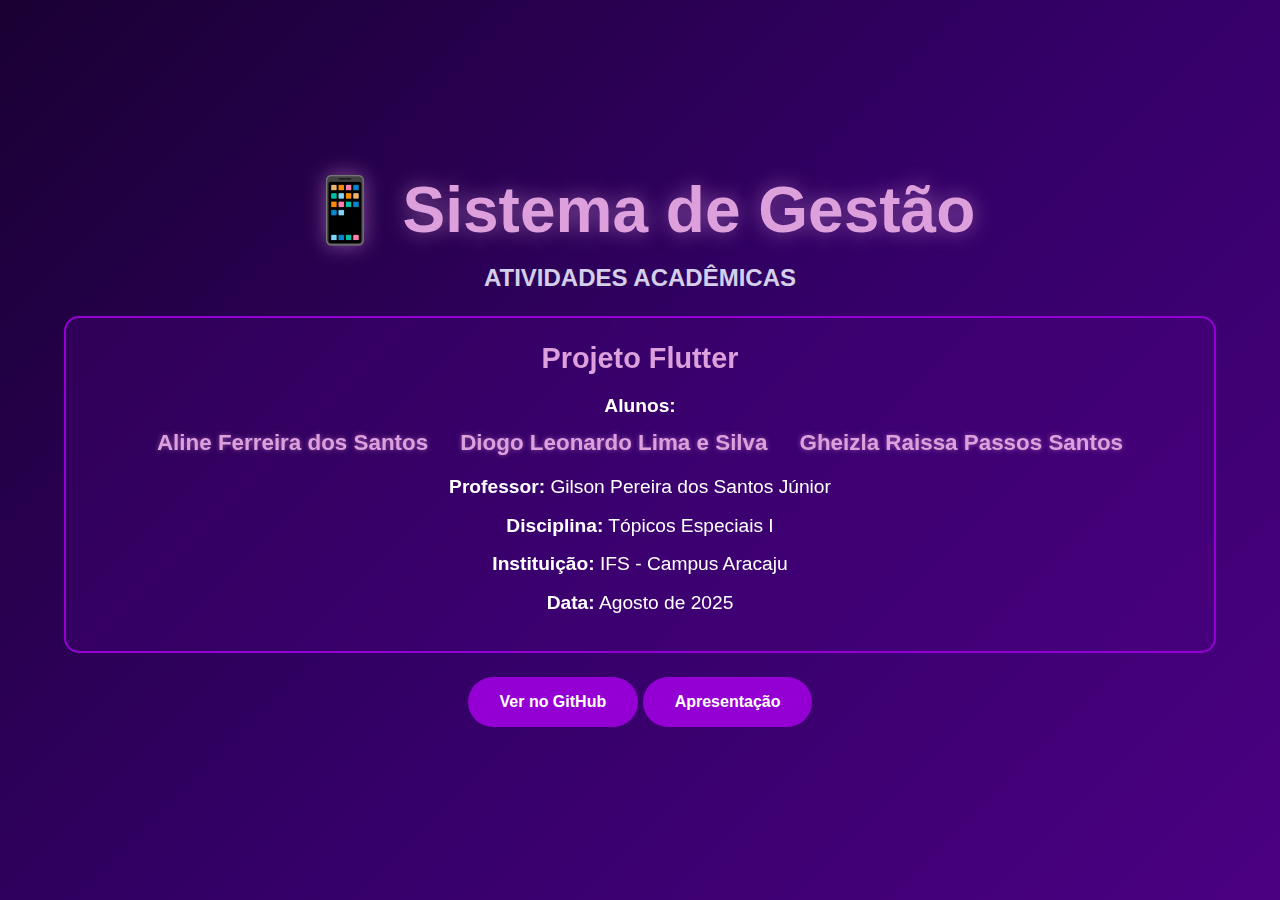
<file: index.html>
<!DOCTYPE html>
<html lang="pt-BR">

<head>
    <meta charset="UTF-8">
    <meta name="viewport" content="width=device-width, initial-scale=1.0">
    <title>Sistema de Gestão de Atividades Acadêmicas</title>
    <link rel="stylesheet" href="styles.css" />
    <link rel="icon" type="image/png" href="smart-icon.png">
</head>

<body>
    <div class="presentation-container">
        <div class="progress-bar" id="progressBar"></div>

        <div class="slide active cover-slide" id="slide0">
            <h1 class="cover-title">📱 Sistema de Gestão</h1>
            <h2 class="cover-subtitle">ATIVIDADES ACADÊMICAS</h2>

            <div class="cover-info">
                <h3>Projeto Flutter</h3>

                <p><strong>Alunos:</strong></p>
                <ul>
                    <li>Aline Ferreira dos Santos</li>
                    <li>Diogo Leonardo Lima e Silva</li>
                    <li>Gheizla Raissa Passos Santos</li>
                </ul>

                <p><strong>Professor:</strong> Gilson Pereira dos Santos Júnior</p>
                <p><strong>Disciplina:</strong> Tópicos Especiais I</p>
                <p><strong>Instituição:</strong> IFS - Campus Aracaju</p>
                <p><strong>Data:</strong> Agosto de 2025</p>
            </div>

            <a href="https://github.com/DiogoLeonardoo/gestao-academica" target="_blank" class="btnStart">
                 Ver no GitHub
            </a>
            <a href="page01.html" class="btnStart">
                Apresentação
            </a>
        </div>
    </div>

    <script src="script.js"></script>
</body>

</html>
</file>
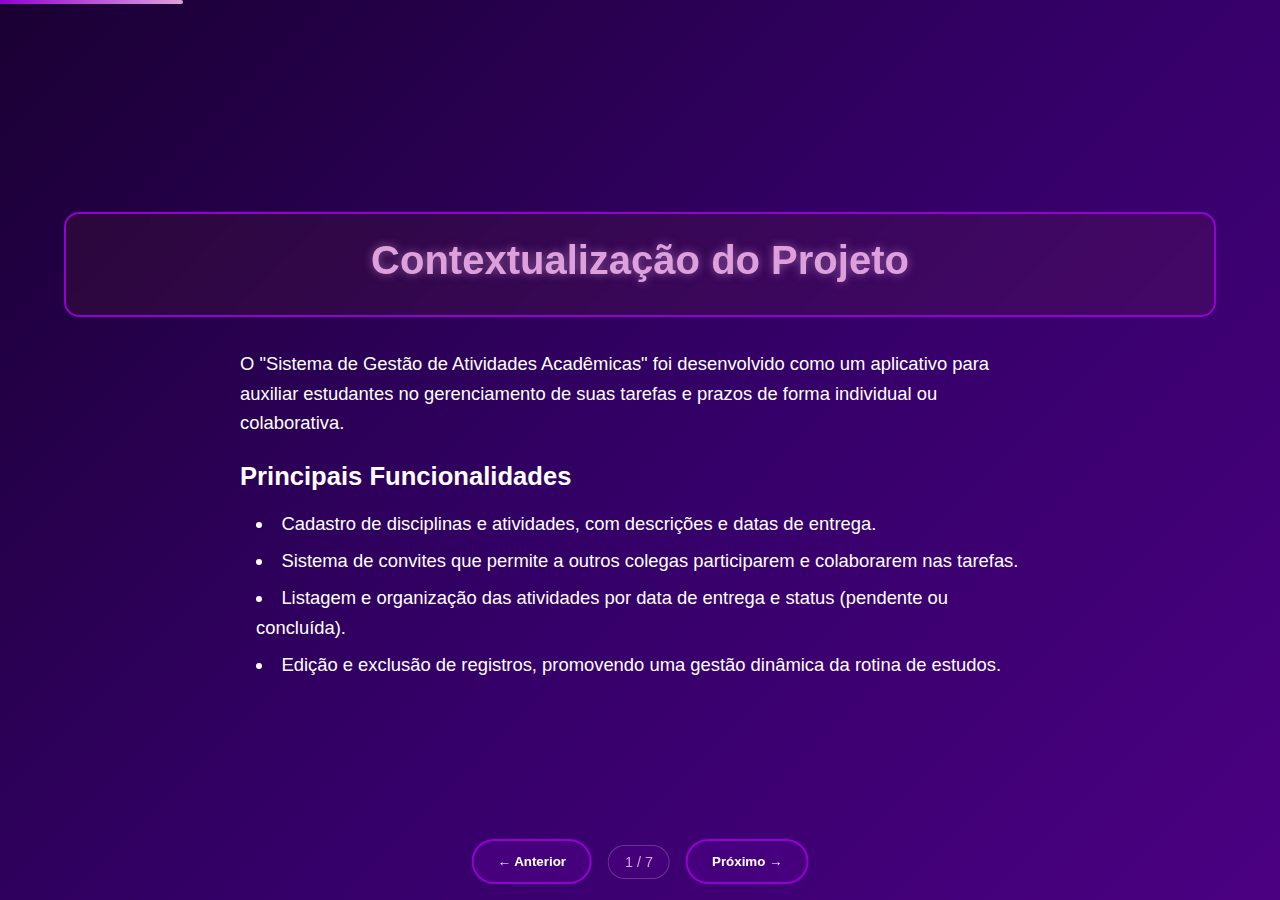
<file: page01.html>
<!DOCTYPE html>
<html lang="pt-BR">

<head>
    <meta charset="UTF-8">
    <meta name="viewport" content="width=device-width, initial-scale=1.0">
    <title>Sistema de Gestão de Atividades Acadêmicas</title>
    <link rel="stylesheet" href="styles.css" />
    <link rel="icon" type="image/png" href="smart-icon.png">
</head>

<body>
    <div class="presentation-container">
        <div class="progress-bar" id="progressBar"></div>
        <div class="slide" id="slideContexto">
            <div class="slide-header">
                <h1>Contextualização do Projeto</h1>
            </div>

            <div style="text-align: left; max-width: 800px; margin: auto;">
                <p style="margin-bottom: 1.5rem;">
                    O "Sistema de Gestão de Atividades Acadêmicas" foi desenvolvido como um aplicativo para auxiliar estudantes no gerenciamento de suas tarefas e prazos de forma individual ou colaborativa.
                </p>

                <h3>Principais Funcionalidades</h3><br>
                <ul style="list-style-position: inside; padding-left: 1rem;">
                    <li style="margin-bottom: 0.5rem;">Cadastro de disciplinas e atividades, com descrições e datas de entrega.</li>
                    <li style="margin-bottom: 0.5rem;">Sistema de convites que permite a outros colegas participarem e colaborarem nas tarefas.</li>
                    <li style="margin-bottom: 0.5rem;">Listagem e organização das atividades por data de entrega e status (pendente ou concluída).</li>
                    <li style="margin-bottom: 0.5rem;">Edição e exclusão de registros, promovendo uma gestão dinâmica da rotina de estudos.</li>
                </ul>
            </div>
        </div>
        <div class="slide" id="slideArquitetura">
            <div class="slide-header">
                <h1>🏗️ Arquitetura do Projeto</h1>
            </div>

            <div class="screens-grid" style="grid-template-columns: 1fr 1fr; align-items: flex-start;">

                <div class="screen-card" style="text-align: left;">
                    <h3>📂 Estrutura de Pastas</h3>
                    <p>Organizamos o código em "gavetas", onde cada uma tem uma função clara:</p>
                    <ul style="list-style-position: inside; padding-left: 1rem; margin-top: 1rem;">
                        <li style="margin-bottom: 0.5rem;"><strong>Models:</strong> Os "moldes" dos dados (o que é uma Atividade, Matéria, etc.).</li>
                        <li style="margin-bottom: 0.5rem;"><strong>Telas (Screens):</strong> O código de cada tela do aplicativo (Login, Home, etc.).</li>
                        <li style="margin-bottom: 0.5rem;"><strong>Controllers:</strong> A "inteligência" que conecta as telas com os dados.</li>
                        <li style="margin-bottom: 0.5rem;"><strong>Widgets:</strong> Peças reutilizáveis da interface, como botões e cards customizados.</li>
                    </ul>
                </div>

                <div class="screen-card" style="text-align: left;">
                    <h3>🧱 Como as Telas são Construídas?</h3>
                    <p>Em Flutter, tudo na tela é um "Widget". Os principais que usamos foram:</p>
                    <ul style="list-style-position: inside; padding-left: 1rem; margin-top: 1rem;">
                        <li style="margin-bottom: 0.5rem;"><strong>Scaffold:</strong> O "esqueleto" de cada tela, com a barra de topo e o corpo.</li>
                        <li style="margin-bottom: 0.5rem;"><strong>ListView:</strong> Para criar as listas de atividades que podem ser roladas.</li>
                        <li style="margin-bottom: 0.5rem;"><strong>Card:</strong> Para criar os blocos visuais que organizam as informações de cada tarefa.</li>
                        <li style="margin-bottom: 0.5rem;"><strong>Text, Buttons, etc:</strong> Os componentes básicos para texto, formulários e botões.</li>
                    </ul>
                </div>

            </div>
        </div>
        <!-- Slide 1: Autenticação -->
        <div class="slide" id="slide1">
            <div class="slide-header">
                <h1>🔐 Autenticação e Cadastro</h1>
            </div>
            <div class="screens-grid">
                <div class="screen-card">
                    <img src="login.jpg" alt="Tela de Login" class="screen-image" onerror="this.style.display='none'; this.nextElementSibling.style.display='block';">
                    <div class="error-message" style="display:none;">Imagem não encontrada: login.jpg</div>
                    <h3>Login</h3>
                </div>
                <div class="screen-card">
                    <img src="cadastroUsuario.jpg" alt="Cadastro de Usuário" class="screen-image" onerror="this.style.display='none'; this.nextElementSibling.style.display='block';">
                    <div class="error-message" style="display:none;">Imagem não encontrada: cadastroUsuario.jpg</div>
                    <h3>Cadastro Usuário</h3>
                </div>
                <div class="screen-card">
                    <img src="cadastrarMateria.jpg" alt="Cadastrar Matéria" class="screen-image" onerror="this.style.display='none'; this.nextElementSibling.style.display='block';">
                    <div class="error-message" style="display:none;">Imagem não encontrada: cadastrarMateria.jpg</div>
                    <h3>Cadastrar Matéria</h3>
                </div>
                <div class="screen-card">
                    <img src="cadastrarAtividade.jpg" alt="Cadastrar Atividade" class="screen-image" onerror="this.style.display='none'; this.nextElementSibling.style.display='block';">
                    <div class="error-message" style="display:none;">Imagem não encontrada: cadastrarAtividade.jpg</div>
                    <h3>Cadastrar Atividade</h3>
                </div>
            </div>
        </div>

        <!-- Slide 2: Gerenciamento -->
        <div class="slide" id="slide2">
            <div class="slide-header">
                <h1>⚡ Gerenciamento de Atividades</h1>
            </div>
            <div class="screens-grid">
                <div class="screen-card">
                    <img src="gerenciadorAtividade.jpg" alt="Gerenciador Atividade" class="screen-image" onerror="this.style.display='none'; this.nextElementSibling.style.display='block';">
                    <div class="error-message" style="display:none;">Imagem não encontrada: gerenciadorAtividade.jpg</div>
                    <h3>Gerenciador Atividade</h3>
                </div>
                <div class="screen-card">
                    <img src="gerenciadorAtividadeCadastrada.jpg " alt="Gerenciador Atividade Cadastrada " class="screen-image " onerror="this.style.display='none' ; this.nextElementSibling.style.display='block' ; ">
                    <div class="error-message " style="display:none; ">Imagem não encontrada: gerenciadorAtividadeCadastrada.jpg</div>
                    <h3>Gerenciador Atividade Cadastrada</h3>
                </div>
                <div class="screen-card ">
                    <img src="visualizarDetalhesAtividade.jpg " alt="Visualizar Detalhes Atividade " class="screen-image " onerror="this.style.display='none' ; this.nextElementSibling.style.display='block'
                        ; ">
                    <div class="error-message " style="display:none; ">Imagem não encontrada: visualizarDetalhesAtividade.jpg</div>
                    <h3>Visualizar Detalhes Atividade</h3>
                </div>
                <div class="screen-card ">
                    <img src="alterarStatus.jpg " alt="Alterar Status " class="screen-image " onerror="this.style.display='none' ; this.nextElementSibling.style.display='block' ; ">
                    <div class="error-message " style="display:none; ">Imagem não encontrada: alterarStatus.jpg</div>
                    <h3>Alterar Status</h3>
                </div>
            </div>
        </div>

        <!-- Slide 3: Colaboração -->
        <div class="slide " id="slide3 ">
            <div class="slide-header ">
                <h1>🤝 Colaboração</h1>
            </div>
            <div class="screens-grid ">
                <div class="screen-card ">
                    <img src="convidarColega.jpg " alt="Convidar Colega " class="screen-image " onerror="this.style.display='none' ; this.nextElementSibling.style.display='block'
                        ; ">
                    <div class="error-message " style="display:none; ">Imagem não encontrada: convidarColega.jpg</div>
                    <h3>Convidar Colega</h3>
                </div>
                <div class="screen-card ">
                    <img src="atividadeConjunta.jpg " alt="Atividade Conjunta " class="screen-image " onerror="this.style.display='none' ; this.nextElementSibling.style.display='block'
                        ; ">
                    <div class="error-message " style="display:none; ">Imagem não encontrada: atividadeConjunta.jpg</div>
                    <h3>Atividade Conjunta</h3>
                </div>
            </div>
        </div>

        <!-- Slide 4: Firebase -->
        <div class="slide " id="slide4 ">
            <div class="slide-header ">
                <h1>☁️ Firebase</h1>
            </div>
            <div class="screens-grid ">
                <div class="screen-card ">
                    <img src="firebase.jpg " alt="Firebase " class="screen-image " onerror="this.style.display='none' ; this.nextElementSibling.style.display='block' ; ">
                    <div class="error-message " style="display:none; ">Imagem não encontrada: firebase.jpg</div>
                    <h3>Firebase Integration</h3>
                </div>
            </div>
        </div>

        <!-- Slide 5: Finalização -->
        <div class="slide" id="slideFinal">
            <div style="display: flex; justify-content: center; align-items: center; height: 100%; gap: 2rem;">
                <img src="pernalonga.png" alt="Pernalonga" style="max-height: 70vh; max-width: 50%; object-fit: contain;">
                <div style="font-size: clamp(2rem, 5vw, 4rem); font-weight: bold; color: #DDA0DD; text-shadow: 2px 2px 4px rgba(0, 0, 0, 0.5);">
                    Isso é tudo pessoal!
                </div>
            </div>
        </div>

        <div class="navigation">
            <button class="nav-btn" id="prevBtn">← Anterior</button>
            <div class="slide-counter">
                <span id="currentSlide">1</span> / <span id="totalSlides">5</span>
            </div>
            <button class="nav-btn" id="nextBtn">Próximo →</button>
        </div>
    </div>
    <div id="imageModal" class="modal">
        <span class="close-modal">&times;</span>
        <img class="modal-content" id="modalImage">
    </div>
    <script src="script.js"></script>
</body>

</html>
</file>
<file: styles.css>
* {
        margin: 0;
        padding: 0;
        box-sizing: border-box;
    }
    
    body {
        font-family: 'Segoe UI', Tahoma, Geneva, Verdana, sans-serif;
        background: linear-gradient(135deg, #1a0033, #330066, #4B0082);
        color: white;
        overflow: hidden;
    }
    
    .presentation-container {
        width: 100%;
        min-height: 100vh;
        display: flex;
        justify-content: center;
        align-items: center;
    }
    
    .slide {
        display: none;
        width: 95vw;
        max-width: 1200px;
        max-height: 95vh;
        overflow-y: auto;
        padding: 1.5rem;
        text-align: center;
        animation: slideIn 0.8s ease-out;
    }
    
    .slide.active {
        display: block;
    }
    
    @keyframes slideIn {
        from {
            opacity: 0;
            transform: translateX(50px);
        }
        to {
            opacity: 1;
            transform: translateX(0);
        }
    }
    /* Capa */
    
    .cover-slide {
        display: flex;
        flex-direction: column;
        justify-content: center;
        align-items: center;
        text-align: center;
    }
    
    .cover-title {
        font-size: clamp(2rem, 6vw, 4rem);
        color: #DDA0DD;
        text-shadow: 0 0 20px rgba(221, 160, 221, 0.5);
        margin-bottom: 1rem;
        font-weight: bold;
    }
    
    .cover-subtitle {
        font-size: clamp(1rem, 3vw, 1.5rem);
        color: #E6E6FA;
        margin-bottom: 1.5rem;
        opacity: 0.9;
    }
    
    .cover-info {
        background: rgba(75, 0, 130, 0.3);
        border: 2px solid darkviolet;
        border-radius: 15px;
        padding: 1.5rem;
        backdrop-filter: blur(10px);
        margin-bottom: 1.5rem;
    }
    
    .cover-info h3 {
        color: #DDA0DD;
        font-size: clamp(1.2rem, 3vw, 1.8rem);
        margin-bottom: 1rem;
    }
    
    .cover-info p {
        font-size: clamp(0.9rem, 2vw, 1.2rem);
        line-height: 1.6;
        margin-bottom: 0.5rem;
    }
    
    .btnStart {
        display: inline-block;
        background: darkviolet;
        color: white;
        padding: 1rem 2rem;
        border-radius: 50px;
        text-decoration: none;
        font-weight: bold;
        transition: all 0.3s ease;
    }
    
    .btnStart:hover {
        background: #8A2BE2;
        transform: translateY(-2px);
        box-shadow: 0 10px 20px rgba(75, 0, 130, 0.4);
    }
    /* Slides de conteúdo */
    
    .slide-header {
        background: rgba(139, 69, 19, 0.1);
        border: 2px solid darkviolet;
        border-radius: 15px;
        padding: 1.5rem;
        margin-bottom: 2rem;
        backdrop-filter: blur(10px);
    }
    
    .slide-header h1 {
        font-size: clamp(1.5rem, 4vw, 2.5rem);
        margin-bottom: 0.5rem;
        color: #DDA0DD;
        text-shadow: 0 0 10px rgba(221, 160, 221, 0.5);
    }
    
    .screens-grid {
        display: grid;
        grid-template-columns: repeat(auto-fit, minmax(250px, 1fr));
        gap: 1.5rem;
        margin: 2rem 0;
    }
    
    .screen-card {
        background: linear-gradient(145deg, rgba(75, 0, 130, 0.3), rgba(138, 43, 226, 0.2));
        border: 1px solid rgba(221, 160, 221, 0.3);
        border-radius: 12px;
        padding: 1rem;
        backdrop-filter: blur(5px);
        transition: all 0.3s ease;
        position: relative;
        overflow: hidden;
    }
    
    .screen-card:hover {
        transform: translateY(-5px);
        border-color: darkviolet;
        box-shadow: 0 10px 30px rgba(75, 0, 130, 0.4);
    }
    
    .screen-image {
        width: 100%;
        height: 300px;
        object-fit: contain;
        border-radius: 8px;
        margin-bottom: 1rem;
        background: rgba(255, 255, 255, 0.1);
        border: 1px solid rgba(221, 160, 221, 0.2);
        cursor: pointer;
        transition: 0.2s ease;
    }
    
    .screen-image:hover {
        opacity: 0.8;
    }
    
    .screen-card h3 {
        font-size: clamp(1rem, 2.5vw, 1.3rem);
        color: #DDA0DD;
        margin-bottom: 0.5rem;
    }
    
    .error-message {
        color: #ff6b6b;
        font-size: 0.9rem;
        font-style: italic;
    }
    
    .navigation {
        position: absolute;
        bottom: 1rem;
        left: 50%;
        transform: translateX(-50%);
        display: flex;
        gap: 1rem;
        align-items: center;
    }
    
    .nav-btn {
        background: rgba(75, 0, 130, 0.7);
        border: 2px solid darkviolet;
        border-radius: 50px;
        color: white;
        padding: 0.8rem 1.5rem;
        cursor: pointer;
        transition: all 0.3s ease;
        font-weight: 600;
        backdrop-filter: blur(10px);
    }
    
    .nav-btn:hover {
        background: darkviolet;
        transform: translateY(-2px);
        box-shadow: 0 5px 15px rgba(75, 0, 130, 0.5);
    }
    
    .nav-btn:disabled {
        opacity: 0.5;
        cursor: not-allowed;
        transform: none;
    }
    
    .slide-counter {
        background: rgba(75, 0, 130, 0.5);
        border: 1px solid rgba(221, 160, 221, 0.3);
        border-radius: 25px;
        padding: 0.5rem 1rem;
        font-size: 0.9rem;
        color: #DDA0DD;
        backdrop-filter: blur(5px);
    }
    
    .progress-bar {
        position: absolute;
        top: 0;
        left: 0;
        height: 4px;
        background: linear-gradient(90deg, darkviolet, #DDA0DD);
        transition: width 0.8s ease;
        border-radius: 0 2px 2px 0;
    }
    
    @media (max-width: 768px) {
        .slide {
            padding: 1rem;
            height: 95vh;
        }
        .screens-grid {
            grid-template-columns: 1fr;
            gap: 1rem;
        }
        .screen-image {
            height: 250px;
        }
        .navigation {
            bottom: 1rem;
            gap: 0.5rem;
        }
        .nav-btn {
            padding: 0.6rem 1rem;
            font-size: 0.9rem;
        }
    }
    
    .cover-info ul {
        list-style-type: none;
        padding: 0;
        display: flex;
        justify-content: center;
        flex-wrap: wrap;
        gap: 2rem;
        margin-top: 0.5rem;
        margin-bottom: 1rem;
    }
    
    .cover-info p:has(+ ul) {
        margin-bottom: 0;
    }
    
    .cover-info ul li {
        font-size: clamp(1.1rem, 2.8vw, 1.4rem);
        font-weight: 600;
        color: #DDA0DD;
        text-shadow: 0 0 5px rgba(221, 160, 221, 0.5);
    }
    
    .modal {
        display: none;
        position: fixed;
        z-index: 1000;
        left: 0;
        top: 0;
        width: 100%;
        height: 100%;
        overflow: auto;
        background-color: rgba(0, 0, 0, 0.9);
        justify-content: center;
        align-items: center;
    }
    
    .modal-content {
        margin: auto;
        display: block;
        max-width: 85%;
        max-height: 85vh;
        animation: zoomIn 0.4s ease;
    }
    
    @keyframes zoomIn {
        from {
            transform: scale(0.5);
        }
        to {
            transform: scale(1);
        }
    }
    
    .close-modal {
        position: absolute;
        top: 25px;
        right: 45px;
        color: #f1f1f1;
        font-size: 50px;
        font-weight: bold;
        transition: 0.3s;
        cursor: pointer;
    }
    
    .close-modal:hover,
    .close-modal:focus {
        color: #bbb;
        text-decoration: none;
    }
    
    .modal.show {
        display: flex;
    }
    
    #slideContexto h3,
    #slideArquitetura .screen-card h3 {
        font-size: clamp(1.2rem, 2.5vw, 1.6rem);
    }
    
    #slideContexto p,
    #slideContexto li,
    #slideArquitetura .screen-card p,
    #slideArquitetura .screen-card li {
        font-size: clamp(1rem, 2vw, 1.15rem);
        line-height: 1.6;
    }
    
    #slideContexto h3 {
        margin-top: 1.5rem;
    }
</file>
